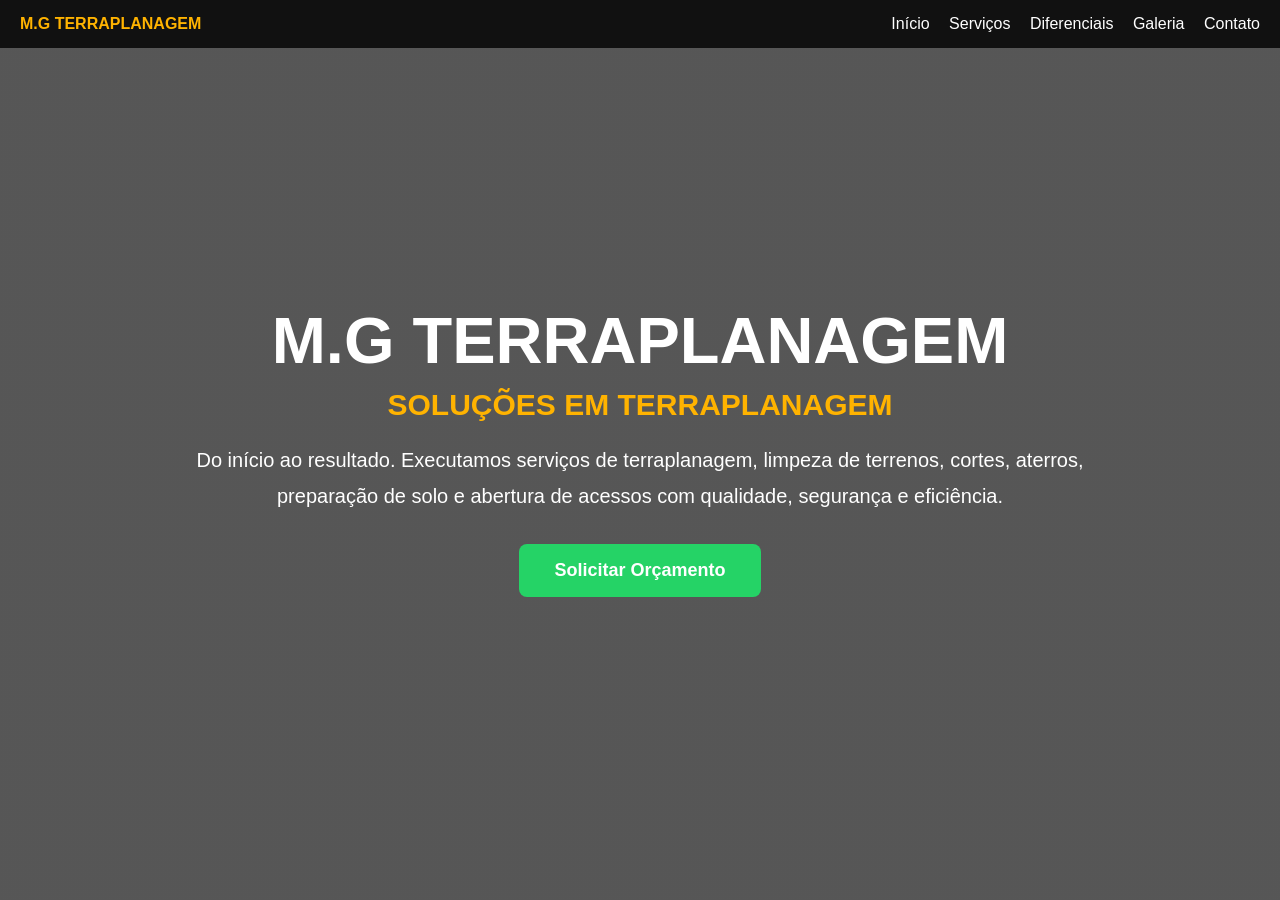
<file: index.html>
<!DOCTYPE html>
<html lang="pt-BR">
<head>
<meta charset="UTF-8">
<title>M.G Terraplanagem</title>
<link rel="stylesheet" href="style.css">
<meta name="viewport" content="width=device-width, initial-scale=1.0">
</head>
<body>

<header>
<nav class="nav">

<div class="logo">
M.G TERRAPLANAGEM
</div>

<div class="menu">
<a href="index.html">Início</a>
<a href="servicos.html">Serviços</a>
<a href="diferenciais.html">Diferenciais</a>
<a href="galeria.html">Galeria</a>
<a href="contato.html">Contato</a>
</div>

</nav>
</header>

<section class="hero">

<div class="hero-content">

<h1>M.G TERRAPLANAGEM</h1>

<h2>SOLUÇÕES EM TERRAPLANAGEM</h2>

  <p>Do início ao resultado. Executamos serviços de terraplanagem, limpeza de terrenos, cortes, aterros, 
  preparação de solo e abertura de acessos com qualidade, segurança e eficiência.</p>


<a class="btn"
href="https://wa.me/5511991687036">
Solicitar Orçamento
</a>

</div>

</section>

<script src="script.js"></script>

</body>
</html>
</file>
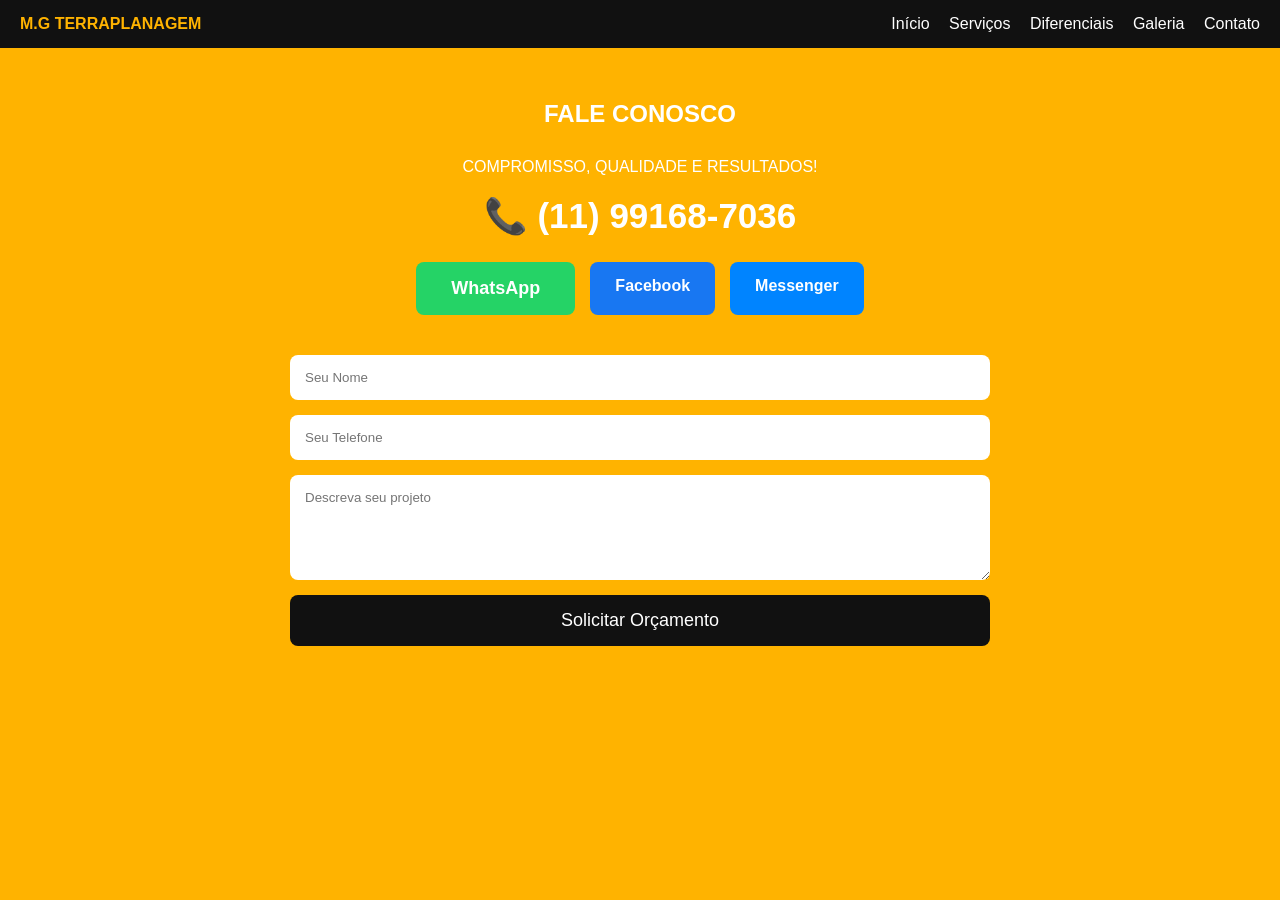
<file: contato.html>
<!DOCTYPE html>
<html lang="pt-BR">
<head>
<meta charset="UTF-8">
<title>Contato</title>
<link rel="stylesheet" href="style.css">
<meta name="viewport" content="width=device-width, initial-scale=1.0">
</head>
<body>

<header>
<nav class="nav">

<div class="logo">
M.G TERRAPLANAGEM
</div>

<div class="menu">
<a href="index.html">Início</a>
<a href="servicos.html">Serviços</a>
<a href="diferenciais.html">Diferenciais</a>
<a href="galeria.html">Galeria</a>
<a href="contato.html">Contato</a>
</div>

</nav>
</header>

<section class="contato">

<h2 class="titulo" style="color:white;">
FALE CONOSCO
</h2>

<p>
COMPROMISSO, QUALIDADE E RESULTADOS!
</p>

<div class="numero">
📞 (11) 99168-7036
</div>

<div class="redes">

<a class="btn"
href="https://wa.me/5511991687036"
target="_blank">
WhatsApp
</a>

<a class="btn-facebook"
href="https://www.facebook.com/profile.php?id=61590614881264"
target="_blank">
Facebook
</a>

<a class="btn-messenger"
href="https://m.me/61590614881264"
target="_blank">
Messenger
</a>

</div>

<div class="formulario">

<input id="nome" type="text" placeholder="Seu Nome">

<input id="telefone" type="tel" placeholder="Seu Telefone">

<textarea id="descricao" rows="5" placeholder="Descreva seu projeto"></textarea>

<button type="button" onclick="enviarOrcamento()">
Solicitar Orçamento
</button>

</div>

</section>

<script>
function enviarOrcamento() {

    const nome = document.getElementById("nome").value.trim();
    const telefone = document.getElementById("telefone").value.trim();
    const descricao = document.getElementById("descricao").value.trim();

    if(nome === "" || telefone === "" || descricao === ""){
        alert("Preencha todos os campos.");
        return;
    }

    const mensagem =
`Olá, gostaria de solicitar um orçamento.

Nome: ${nome}
Telefone: ${telefone}
Descrição: ${descricao}`;

    const url =
    "https://wa.me/5511991687036?text=" +
    encodeURIComponent(mensagem);

    window.open(url, "_blank");
}
</script>

</body>
</html>
</file>
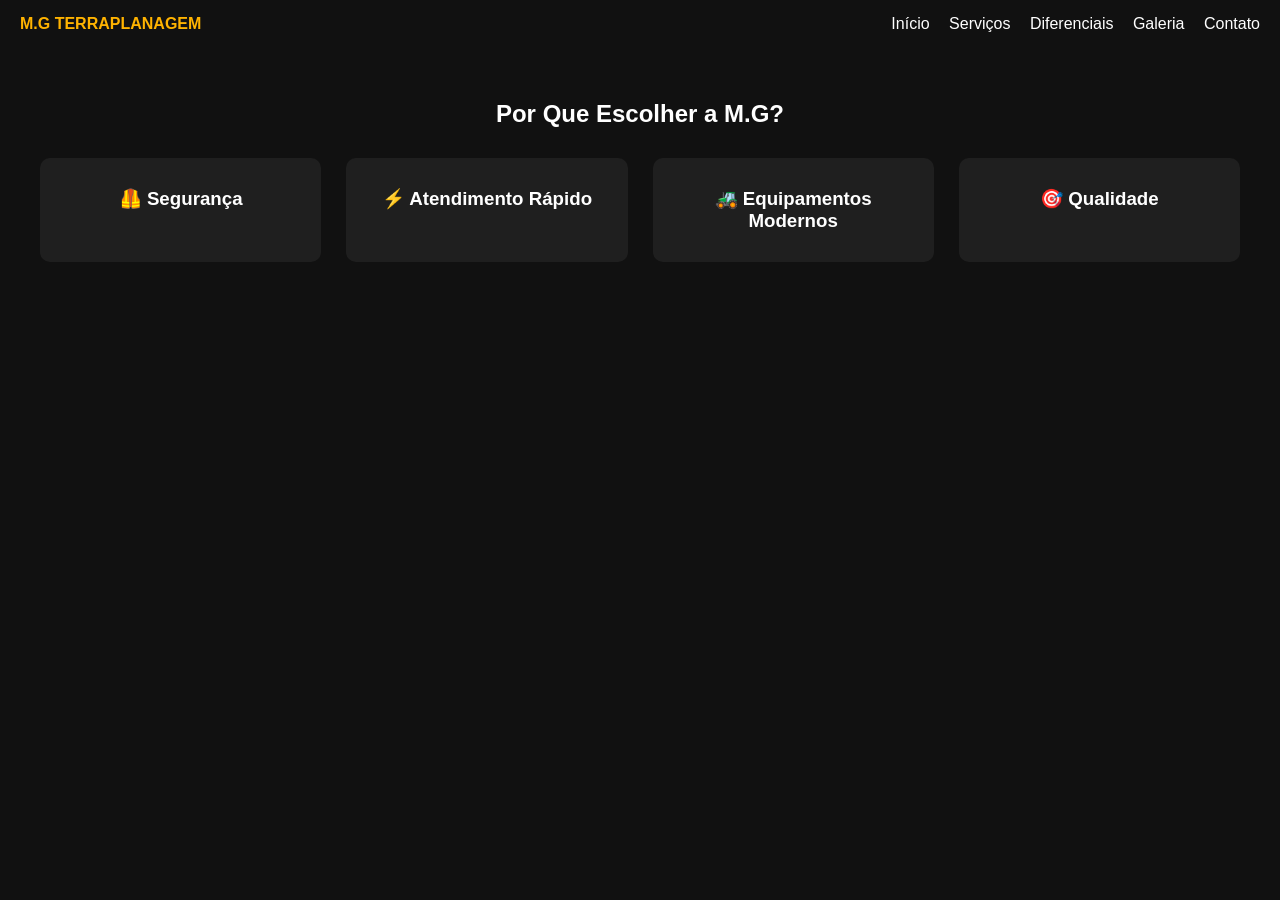
<file: diferenciais.html>
<!DOCTYPE html>
<html lang="pt-BR">
<head>
<meta charset="UTF-8">
<title>Diferenciais</title>
<link rel="stylesheet" href="style.css">
<meta name="viewport" content="width=device-width, initial-scale=1.0">
</head>
<body>

<header>
<nav class="nav">

<div class="logo">
M.G TERRAPLANAGEM
</div>

<div class="menu">
<a href="index.html">Início</a>
<a href="servicos.html">Serviços</a>
<a href="diferenciais.html">Diferenciais</a>
<a href="galeria.html">Galeria</a>
<a href="contato.html">Contato</a>
</div>

</nav>
</header>

<section class="diferenciais">

<h2 class="titulo">
Por Que Escolher a M.G?
</h2>

<div class="grid">

<div class="box">
<h3>🦺 Segurança</h3>
</div>

<div class="box">
<h3>⚡ Atendimento Rápido</h3>
</div>

<div class="box">
<h3>🚜 Equipamentos Modernos</h3>
</div>

<div class="box">
<h3>🎯 Qualidade</h3>
</div>

</div>

</section>

</body>
</html>
</file>
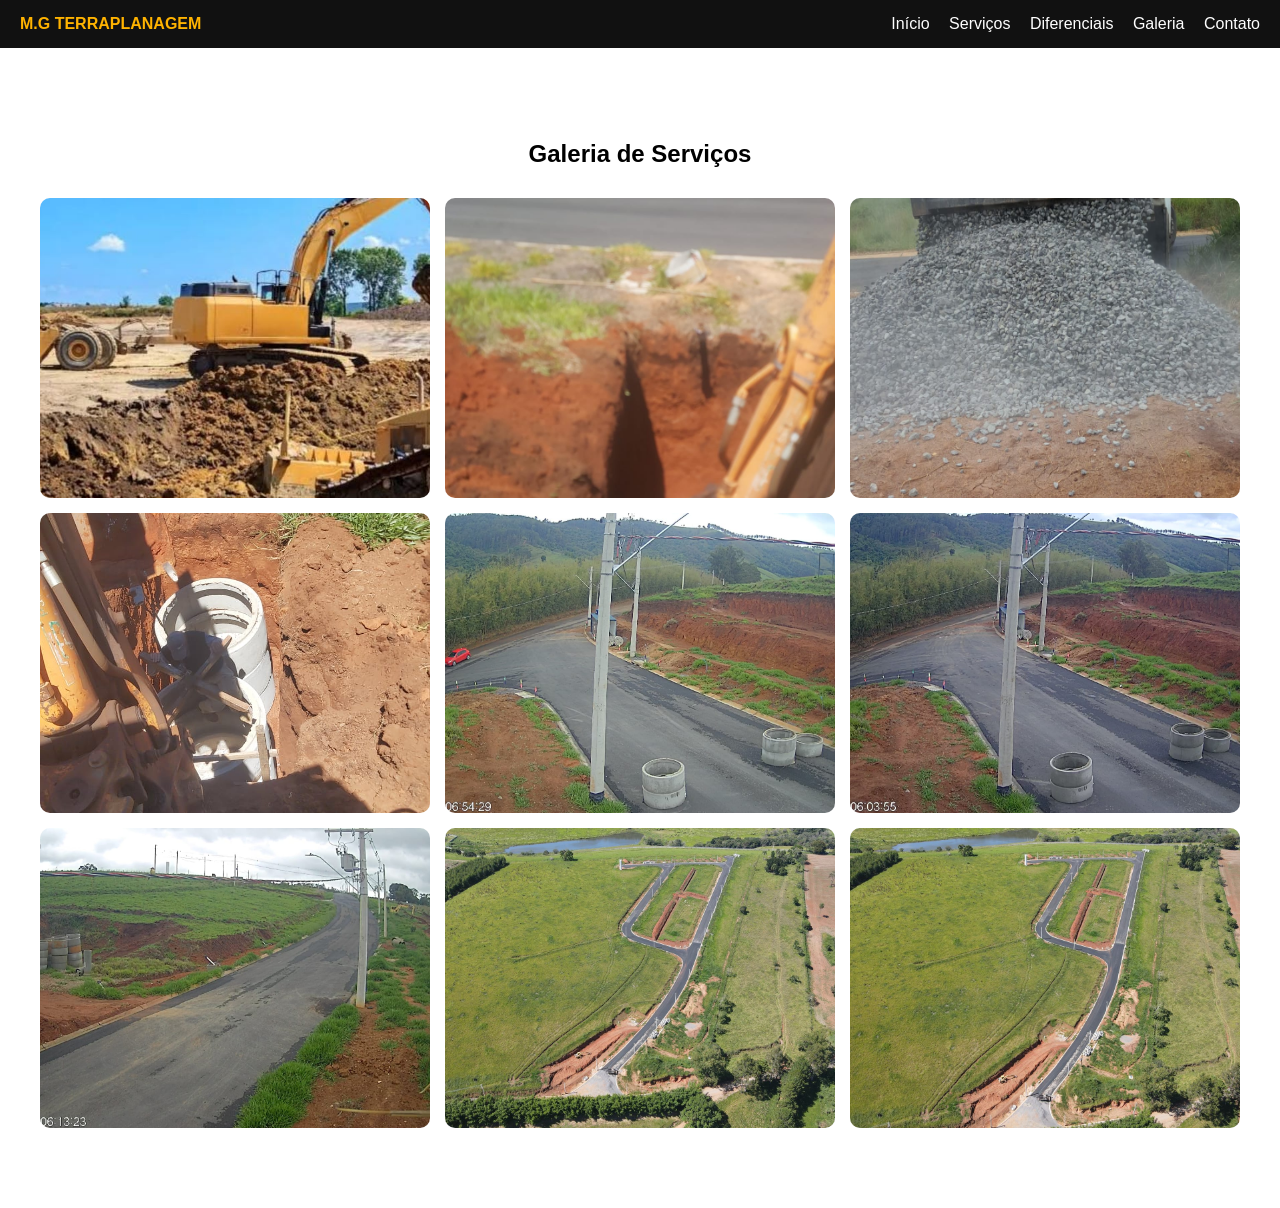
<file: galeria.html>
<!DOCTYPE html>
<html lang="pt-BR">
<head>
<meta charset="UTF-8">
<title>Galeria</title>
<link rel="stylesheet" href="style.css">
<meta name="viewport" content="width=device-width, initial-scale=1.0">
</head>
<body>

<header>
<nav class="nav">

<div class="logo">
M.G TERRAPLANAGEM
</div>

<div class="menu">
<a href="index.html">Início</a>
<a href="servicos.html">Serviços</a>
<a href="diferenciais.html">Diferenciais</a>
<a href="galeria.html">Galeria</a>
<a href="contato.html">Contato</a>
</div>

</nav>
</header>

<section class="galeria">

<h2 class="titulo">
Galeria de Serviços
</h2>

<div class="fotos">

<img src="Foto1.jpg">

<img src="Foto2.jpg">

<img src="Foto3.jpg">

<img src="Foto4.jpg">

<img src="Foto5.jpg">

<img src="Foto6.jpg">

<img src="Foto7.jpg">

<img src="Foto8.jpg">

<img src="Foto9.jpg">

</div>

</section>

</body>
</html>
</file>
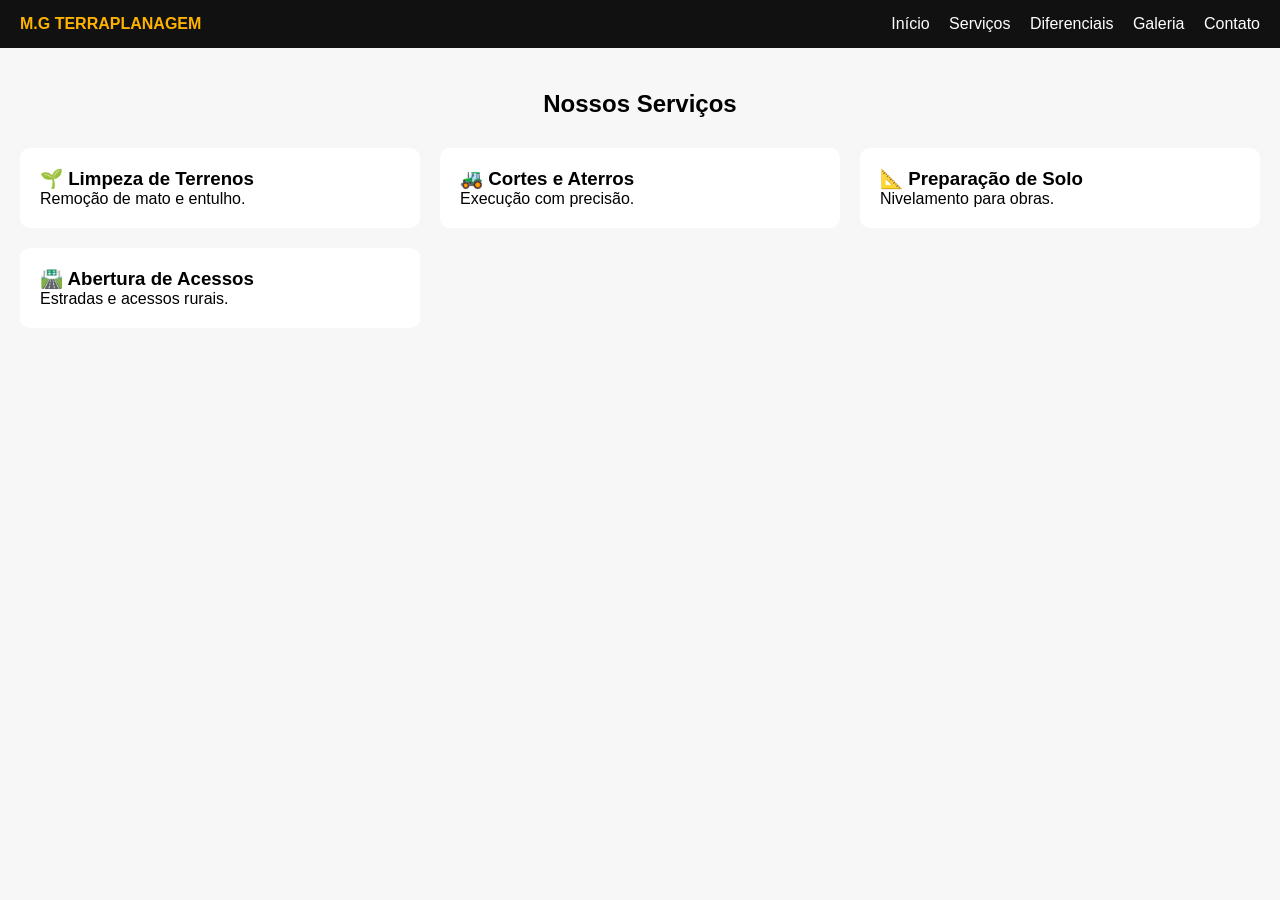
<file: servicos.html>
<!DOCTYPE html>
<html lang="pt-BR">
<head>
<meta charset="UTF-8">
<title>Serviços</title>
<link rel="stylesheet" href="style.css">
<meta name="viewport" content="width=device-width, initial-scale=1.0">
</head>
<body>

<header>
<nav class="nav">

<div class="logo">
M.G TERRAPLANAGEM
</div>

<div class="menu">
<a href="index.html">Início</a>
<a href="servicos.html">Serviços</a>
<a href="diferenciais.html">Diferenciais</a>
<a href="galeria.html">Galeria</a>
<a href="contato.html">Contato</a>
</div>

</nav>
</header>

<section>

<h2 class="titulo">
Nossos Serviços
</h2>

<div class="cards">

<div class="card">
<h3>🌱 Limpeza de Terrenos</h3>
<p>Remoção de mato e entulho.</p>
</div>

<div class="card">
<h3>🚜 Cortes e Aterros</h3>
<p>Execução com precisão.</p>
</div>

<div class="card">
<h3>📐 Preparação de Solo</h3>
<p>Nivelamento para obras.</p>
</div>

<div class="card">
<h3>🛣️ Abertura de Acessos</h3>
<p>Estradas e acessos rurais.</p>
</div>

</div>

</section>

</body>
</html>
</file>
<file: style.css>
*{margin:0;padding:0;box-sizing:border-box;font-family:'Poppins',sans-serif}
body{background:#f7f7f7}
header{position:fixed;top:0;width:100%;background:#111}
.nav{display:flex;justify-content:space-between;padding:15px 20px}
.logo{color:#ffb300;font-weight:800}
.menu a{color:#fff;text-decoration:none;margin-left:15px}
.hero{height:100vh;background:linear-gradient(rgba(0,0,0,.65),rgba(0,0,0,.65)),url('https://images.unsplash.com/photo-1504307651254-35680f356dfd?q=80&w=1600');background-size:cover;display:flex;align-items:center;justify-content:center;text-align:center;color:#fff;padding:20px}
.btn{background:#25D366;color:#fff;padding:15px 30px;text-decoration:none;border-radius:8px}
section{padding:90px 20px}
.titulo{text-align:center;margin-bottom:30px}
.cards{display:grid;grid-template-columns:repeat(auto-fit,minmax(250px,1fr));gap:20px}
.card{background:#fff;padding:20px;border-radius:10px}
.contato{background:#ffb300;color:#fff;text-align:center}
.branco{color:#fff}
.numero{font-size:30px}
footer{background:#000;color:#fff;text-align:center;padding:20px}

/* HERO */

.hero{
min-height:100vh;
background:
linear-gradient(rgba(0,0,0,.65),rgba(0,0,0,.65)),
url('https://images.unsplash.com/photo-1504307651254-35680f356dfd?q=80&w=1600');
background-size:cover;
background-position:center;
display:flex;
align-items:center;
justify-content:center;
text-align:center;
padding:20px;
}

.hero-content{
max-width:900px;
color:white;
}

.hero h1{
font-size:65px;
font-weight:800;
margin-bottom:10px;
}

.hero h2{
font-size:30px;
color:#ffb300;
margin-bottom:20px;
}

.hero p{
font-size:20px;
line-height:1.8;
margin-bottom:30px;
}

.btn{
display:inline-block;
background:#25D366;
color:white;
padding:16px 35px;
border-radius:8px;
text-decoration:none;
font-size:18px;
font-weight:600;
transition:.3s;
}

.btn:hover{
transform:scale(1.05);
}

/* DIFERENCIAIS */

.diferenciais{
background:#111;
color:white;
min-height:100vh;
padding:100px 20px;
}

.grid{
display:grid;
grid-template-columns:repeat(auto-fit,minmax(250px,1fr));
gap:25px;
max-width:1200px;
margin:auto;
}

.box{
background:#1f1f1f;
padding:30px;
border-radius:10px;
text-align:center;
}

/* GALERIA */

.galeria{
background:white;
padding:140px 20px 80px;
}

.fotos{
display:grid;
grid-template-columns:repeat(3,1fr);
gap:20px;
max-width:1200px;
margin:auto;
}

.fotos img{
width:100%;
height:300px;
object-fit:cover;
border-radius:10px;
}

/* CONTATO */

.contato{
background:#ffb300;
color:white;
text-align:center;
min-height:100vh;
padding:100px 20px;
}

.numero{
font-size:35px;
font-weight:700;
margin:20px 0;
}

.formulario{
max-width:700px;
margin:40px auto;
display:flex;
flex-direction:column;
gap:15px;
}

.formulario input,
.formulario textarea{
padding:15px;
border:none;
border-radius:8px;
}

.formulario button{
padding:15px;
background:#111;
color:white;
border:none;
border-radius:8px;
cursor:pointer;
font-size:18px;
}

.redes{
display:flex;
justify-content:center;
gap:15px;
margin:25px 0;
flex-wrap:wrap;
}

.btn-facebook{
background:#1877F2;
color:white;
padding:15px 25px;
border-radius:8px;
text-decoration:none;
font-weight:600;
}

.btn-facebook:hover{
transform:scale(1.05);
}

.btn-messenger{
background:#0084FF;
color:white;
padding:15px 25px;
border-radius:8px;
text-decoration:none;
font-weight:600;
}

.btn-messenger:hover{
transform:scale(1.05);
}

.fotos{
display:grid;
grid-template-columns:repeat(3,1fr);
gap:15px;
max-width:1200px;
margin:auto;
}

.grid{
display:grid;
grid-template-columns:repeat(4,1fr);
gap:25px;
max-width:1200px;
margin:auto;
}

.cards{
display:grid;
grid-template-columns:repeat(3,1fr);
gap:20px;
}

@media (max-width: 768px){
  
.hero{
height:auto;
padding:120px 20px 60px;
}

.hero h1{
font-size:38px;
}

.hero h2{
font-size:22px;
}

.hero p{
font-size:16px;
line-height:1.6;
}

.numero{
font-size:24px;
}

.nav{
flex-direction:column;
align-items:center;
gap:10px;
}

.menu{
display:flex;
flex-wrap:wrap;
justify-content:center;
}

.menu a{
margin:5px;
}



.fotos{
display:grid;
grid-template-columns:repeat(4,1fr);
gap:5px;
}

.fotos img{
width:100%;
height:90px;
object-fit:cover;
border-radius:8px;
}
  
.grid{
grid-template-columns:1fr;
}

.cards{
grid-template-columns:1fr;
}

.btn{
width:100%;
max-width:300px;
}

html,
body{
overflow-x:hidden;
width:100%;
}

img{
max-width:100%;
height:auto;
display:block;
}
</file>
